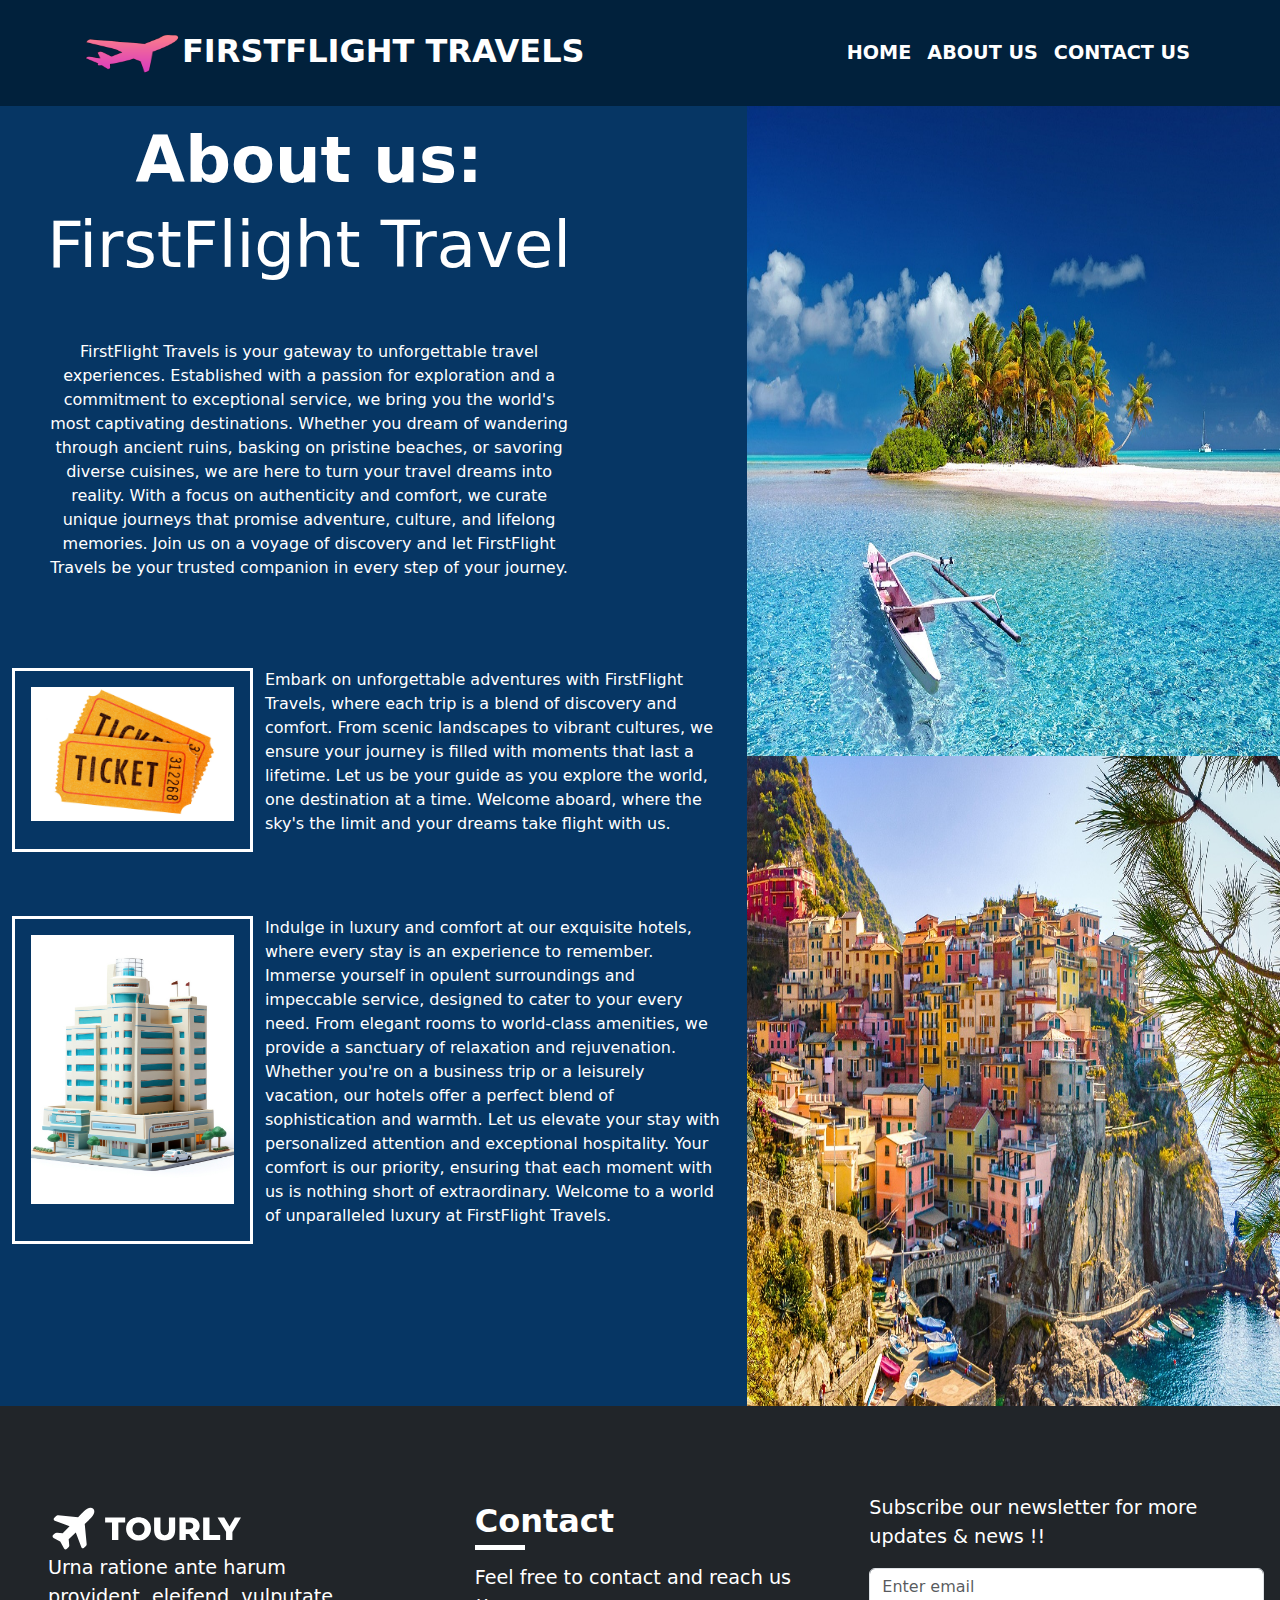
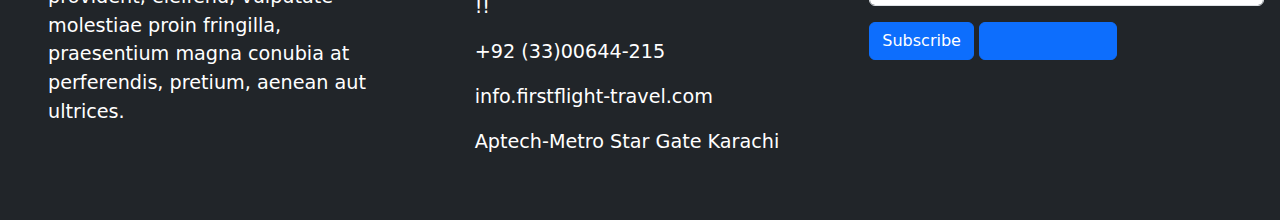
<file: about-contactus/aboutus.html>
<!doctype html>
<html lang="en">
  <head>
    <meta charset="utf-8">
    <meta name="viewport" content="width=device-width, initial-scale=1">
    <title>Bootstrap demo</title>
    <link href="https://cdn.jsdelivr.net/npm/bootstrap@5.3.3/dist/css/bootstrap.min.css" rel="stylesheet" integrity="sha384-QWTKZyjpPEjISv5WaRU9OFeRpok6YctnYmDr5pNlyT2bRjXh0JMhjY6hW+ALEwIH" crossorigin="anonymous">
    <link rel="stylesheet" href="ab&cu.css">
  </head>
  <body>
   
    <!-- Navbar -->
 <nav class="navbar navbar-expand-lg">
  <div class="container">
    <a class="navbar-brand " href="../indexpage/index.html"><img src="../assets/logo.png" alt="" class="img-fluid">FIRSTFLIGHT TRAVELS</a>
    <button class="navbar-toggler" type="button" data-bs-toggle="collapse" data-bs-target="#navbarNav" aria-controls="navbarNav" aria-expanded="false" aria-label="Toggle navigation">
      <span class="navbar-toggler-icon"></span>
    </button>
    <div class="collapse navbar-collapse" id="navbarNav">
      <ul class="navbar-nav ms-auto">
        <li class="nav-item">
          <a class="nav-link" href="../indexpage/index.html">Home</a>
        </li>
        <li class="nav-item">
          <a class="nav-link" href="../about-contactus/aboutus.html">About Us</a>
        </li>
        <li class="nav-item">
          <a class="nav-link" href="../about-contactus/contactus.html">Contact Us</a>
        </li>
      </ul>
    </div>
  </div>
</nav>
<!-- Navbar End -->

<div class="container-fluid g-0">
  <div class="row g-0">
    <div class="col-lg-7 col-sm-12 text1">
      <div class="row">
        <div class="col-10 text-center mt-3">
          <h1>About us:</h1>
          <h2>FirstFlight Travel</h2>
          <p class="p-5">FirstFlight Travels is your gateway to unforgettable travel experiences. Established with a passion for exploration and a commitment to exceptional service, we bring you the world's most captivating destinations. Whether you dream of wandering through ancient ruins, basking on pristine beaches, or savoring diverse cuisines, we are here to turn your travel dreams into reality. With a focus on authenticity and comfort, we curate unique journeys that promise adventure, culture, and lifelong memories. Join us on a voyage of discovery and let FirstFlight Travels be your trusted companion in every step of your journey.</p>
        </div>
      </div>
      <div class="row p-4">
        <div class="col-4 border border-3 border-white p-3">
          <img src="../assets/aboutusticket.jpg" alt="" class="img-fluid">
        </div>
        <div class="col-8">
          <p>Embark on unforgettable adventures with FirstFlight Travels, where each trip is a blend of discovery and comfort. From scenic landscapes to vibrant cultures, we ensure your journey is filled with moments that last a lifetime. Let us be your guide as you explore the world, one destination at a time. Welcome aboard, where the sky's the limit and your dreams take flight with us.</p>
        </div>
      </div>
      <div class="row p-4 mt-3">
        <div class="col-4 border border-3 border-white p-3">
          <img src="../assets/aboutusbuilding.jpg" alt="" class="img-fluid im">
        </div>
        <div class="col-8">
          <p>Indulge in luxury and comfort at our exquisite hotels, where every stay is an experience to remember. Immerse yourself in opulent surroundings and impeccable service, designed to cater to your every need. From elegant rooms to world-class amenities, we provide a sanctuary of relaxation and rejuvenation. Whether you're on a business trip or a leisurely vacation, our hotels offer a perfect blend of sophistication and warmth. Let us elevate your stay with personalized attention and exceptional hospitality. Your comfort is our priority, ensuring that each moment with us is nothing short of extraordinary. Welcome to a world of unparalleled luxury at FirstFlight Travels.</p>
        </div>
      </div>
    </div>
    <div class="col-lg-5 col-sm-12 im">
      <img src="../assets/aboutusback.jpg" alt="" class="img-fluid">
      <img src="../assets/aboutusback2.jpg" alt="" class="img-fluid">
    </div>
  </div>
</div>


     <!-- Footer -->
  <footer class="g-0 bg-dark text-white">
    <div class="container-fluid">
      <div class="row">
        <div class="col-lg-4 col-md-6 mt-5 p-5">
          <div class="image">
            <img src="../assets/logo.svg" alt="">
          </div>
          <p class="text-content">
            Urna ratione ante harum provident, eleifend, vulputate molestiae proin fringilla, praesentium magna conubia at perferendis, pretium, aenean aut ultrices.
          </p>
        </div>
        <div class="col-lg-4 col-md-6 mt-5 p-5">
          <h4 class="text">Contact</h4>
          <p class="text-content mt-4">Feel free to contact and reach us !!</p>
          <p class="text-content"><i class="fas fa-phone"></i>+92 (33)00644-215</p>
          <p class="text-content"><i class="fas fa-envelope"></i>info.firstflight-travel.com</p>
          <p class="text-content">Aptech-Metro Star Gate Karachi</p>
        </div>
        <div class="col-lg-4 col-md-6 p-3 mt-5">
          <p class="text-content mt-4">Subscribe our newsletter for more updates & news !!</p>
          <form id="subscribeForm">
            <div class="mb-3">
              <input type="email" class="form-control" id="exampleInputEmail1" aria-describedby="emailHelp" placeholder="Enter email">
            </div>
            <button type="submit" class="btn btn-primary" >Subscribe</button>
            <button class="btn btn-primary"><a href="..//booknow/booknow.html">Register Now!</a></button>
          </form>
        </div>
      </div>
    </div>
  </footer>
  <!-- Footer End -->

</body>
    <script src="https://cdn.jsdelivr.net/npm/bootstrap@5.3.3/dist/js/bootstrap.bundle.min.js" integrity="sha384-YvpcrYf0tY3lHB60NNkmXc5s9fDVZLESaAA55NDzOxhy9GkcIdslK1eN7N6jIeHz" crossorigin="anonymous"></script>
  
</html>
</file>
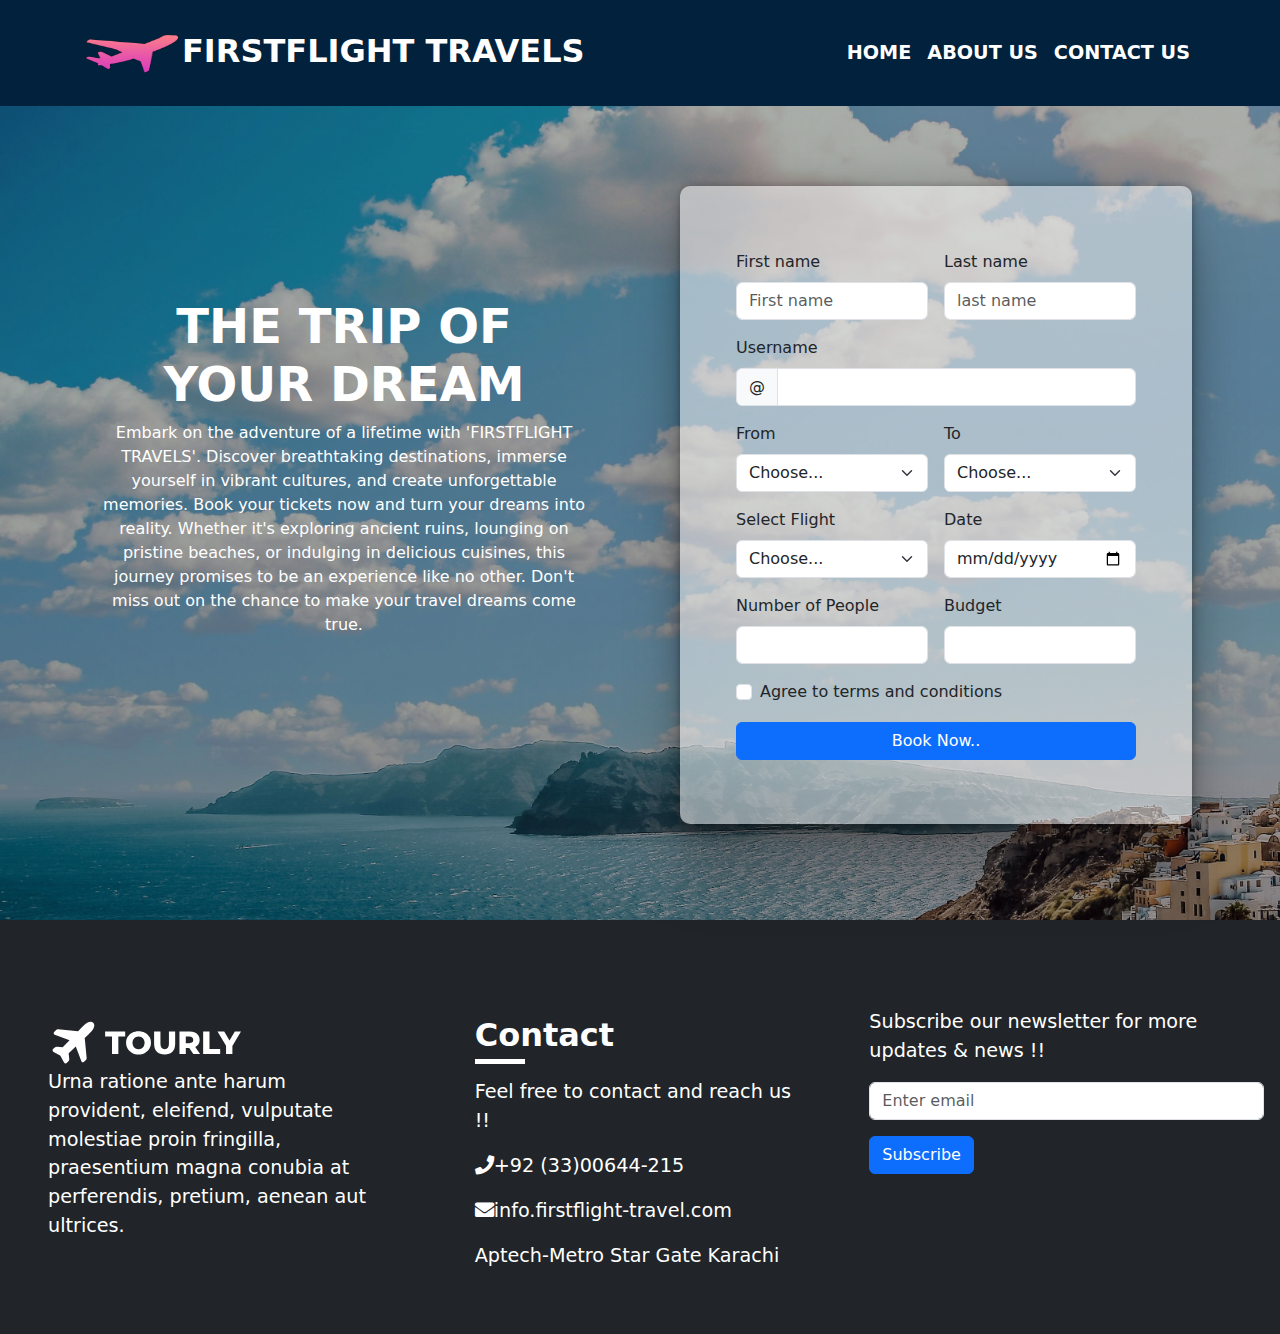
<file: booknow/booknow.html>
<!doctype html>
<html lang="en">
<head>
  <meta charset="utf-8">
  <meta name="viewport" content="width=device-width, initial-scale=1">
  <title>Bootstrap demo</title>
  <link href="https://cdn.jsdelivr.net/npm/bootstrap@5.3.3/dist/css/bootstrap.min.css" rel="stylesheet" integrity="sha384-QWTKZyjpPEjISv5WaRU9OFeRpok6YctnYmDr5pNlyT2bRjXh0JMhjY6hW+ALEwIH" crossorigin="anonymous">
  <link rel="stylesheet" href="https://cdn.jsdelivr.net/npm/swiper@11/swiper-bundle.min.css" />
  <link rel="stylesheet" href="https://cdnjs.cloudflare.com/ajax/libs/font-awesome/5.15.4/css/all.min.css">
  <link rel="stylesheet" href="booknow.css">
</head>
<body style=" background-image: linear-gradient(rgba(0, 0, 0, 0.3), rgba(0, 0, 0, 0.4)), url(..//assets/addtocart.jpg);
background-repeat: no-repeat;
background-size: cover;">

<nav class="navbar navbar-expand-lg">
  <div class="container">
    <a class="navbar-brand " href="../indexpage/index.html"><img src="../assets/logo.png" alt="" class="img-fluid">FIRSTFLIGHT TRAVELS</a>
    <button class="navbar-toggler" type="button" data-bs-toggle="collapse" data-bs-target="#navbarNav" aria-controls="navbarNav" aria-expanded="false" aria-label="Toggle navigation">
      <span class="navbar-toggler-icon"></span>
    </button>
    <div class="collapse navbar-collapse" id="navbarNav">
      <ul class="navbar-nav ms-auto">
        <li class="nav-item">
          <a class="nav-link" href="../indexpage/index.html">Home</a>
        </li>
        <li class="nav-item">
          <a class="nav-link" href="../about-contactus/aboutus.html">About Us</a>
        </li>
        <li class="nav-item">
          <a class="nav-link" href="../about-contactus/contactus.html">Contact Us</a>
        </li>
      </ul>
    </div>
  </div>
</nav>
<!-- Navbar End -->

  <!-- addtocart -->

  <div class="container-fluid">
    <div class="row p-5">
      <div class="col-lg-6 col-sm-12 p-5 mt-5">
        <h1 class=" mt-5 text-center">THE TRIP OF YOUR DREAM</h1>
        <p class=" text-center">Embark on the adventure of a lifetime with 'FIRSTFLIGHT TRAVELS'. Discover breathtaking destinations, immerse yourself in vibrant cultures, and create unforgettable memories. Book your tickets now and turn your dreams into reality. Whether it's exploring ancient ruins, lounging on pristine beaches, or indulging in delicious cuisines, this journey promises to be an experience like no other. Don't miss out on the chance to make your travel dreams come true.</p>
      </div>

      <div class="col-lg-6 col-sm-12 p-5">
        <form class="row g-3 needs-validation custom-form-bg p-5" id="flightForm" novalidate>
          <div class="col-lg-6 col-sm-12">
            <label for="validationCustom01" class="form-label">First name</label>
            <input type="text" class="form-control" id="validationCustom01" placeholder="First name" required>
          </div>
          <div class="col-lg-6 col-sm-12">
            <label for="validationCustom01" class="form-label">Last name</label>
            <input type="text" class="form-control" id="validationCustom01" placeholder="last name" required>
          </div>
          <div class="col-lg-12 col-sm-12">
            <label for="validationCustomUsername" class="form-label">Username</label>
            <div class="input-group has-validation">
              <span class="input-group-text" id="inputGroupPrepend">@</span>
              <input type="text" class="form-control" id="validationCustomUsername" aria-describedby="inputGroupPrepend" required>
              <div class="invalid-feedback">
                Please choose a username.
              </div>
            </div>
          </div>
          <div class="col-lg-6 col-sm-12">
            <label for="fromSelect" class="form-label">From</label>
            <select class="form-select" id="fromSelect" required>
              <option selected disabled value="">Choose...</option>
              <option value="Pakistan">Pakistan</option>
              <option value="United States">United States</option>
              <option value="Indonesia">Indonesia</option>
              <!-- Add more options as needed -->
            </select>
            <div class="invalid-feedback">
              Please select a valid state.
            </div>      
          </div>
          <div class="col-lg-6 col-sm-12">
            <label for="toSelect" class="form-label">To</label>
            <select class="form-select" id="toSelect" required>
              <option selected disabled value="">Choose...</option>
              <option value="Pakistan">Pakistan</option>
              <option value="United States">United States</option>
              <option value="Indonesia">Indonesia</option>
              <!-- Add more options as needed -->
            </select>
            <div class="invalid-feedback">
              Please select a valid state.
            </div>      
          </div>
          <div class="col-md-6">
            <label for="flightSelect" class="form-label">Select Flight</label>
            <select class="form-select" id="flightSelect" required>
              <option selected disabled value="">Choose...</option>
              <option value="PIA" data-price="300">PIA ($300)</option>
              <option value="Fly Emirates" data-price="500">Fly Emirates ($500)</option>
              <option value="Qatar Flights" data-price="400">Qatar Flights ($400)</option>
              <option value="Embraer E-Jet series (Indonesia)" data-price="250">Embraer E-Jet series (Indonesia) ($250)</option>
              <option value="Saudi Airline" data-price="350">Saudi Airline ($350)</option>
              <!-- Add more options as needed -->
            </select>
            <div class="invalid-feedback">
              Please select a valid state.
            </div>  
          </div>
          <div class="col-md-6">
            <label for="dateInput" class="form-label">Date</label>
            <input type="date" class="form-control" id="dateInput" required>
            <div class="valid-feedback">
              Looks good!
            </div>
          </div>
          <div class="col-md-6">
            <label for="peopleInput" class="form-label">Number of People</label>
            <input type="number" class="form-control" id="peopleInput" min="1" required>
            <div class="invalid-feedback">
              Please enter a valid number of people.
            </div>
          </div>
          <div class="col-md-6">
            <label for="budgetInput" class="form-label">Budget</label>
            <input type="number" class="form-control" id="budgetInput" min="0" required>
            <div class="invalid-feedback">
              Please enter a valid budget.
            </div>
          </div>
          <div class="col-12">
            <div class="form-check">
              <input class="form-check-input" type="checkbox" value="" id="invalidCheck" required>
              <label class="form-check-label" for="invalidCheck">
                Agree to terms and conditions
              </label>
              <div class="invalid-feedback">
                You must agree before submitting.
              </div>
            </div>
          </div>
          <div class="col-12 d-grid">
            <button class="btn btn-primary" id="bookNowBtn" type="button">Book Now..</button>
          </div>
          <div id="validationMessage" class="col-12 mt-3"></div>
        </form>
      </div>
      
    </div>
  </div>
  <!-- addtocart -->

  <!-- Footer -->
  <footer class="g-0 bg-dark text-white">
    <div class="container-fluid">
      <div class="row">
        <div class="col-lg-4 col-md-6 mt-5 p-5">
          <div class="image">
            <img src="../assets/logo.svg" alt="">
          </div>
          <p class="text-content">
            Urna ratione ante harum provident, eleifend, vulputate molestiae proin fringilla, praesentium magna conubia at perferendis, pretium, aenean aut ultrices.
          </p>
        </div>
        <div class="col-lg-4 col-md-6 mt-5 p-5">
          <h4 class="text">Contact</h4>
          <p class="text-content mt-4">Feel free to contact and reach us !!</p>
          <p class="text-content"><i class="fas fa-phone"></i>+92 (33)00644-215</p>
          <p class="text-content"><i class="fas fa-envelope"></i>info.firstflight-travel.com</p>
          <p class="text-content">Aptech-Metro Star Gate Karachi</p>
        </div>
        <div class="col-lg-4 col-md-6 p-3 mt-5">
          <p class="text-content mt-4">Subscribe our newsletter for more updates & news !!</p>
          <form id="subscribeForm">
            <div class="mb-3">
              <input type="email" class="form-control" id="exampleInputEmail1" aria-describedby="emailHelp" placeholder="Enter email">
            </div>
            <button type="submit" class="btn btn-primary">Subscribe</button>
          </form>
        </div>
      </div>
    </div>
  </footer>
  <!-- Footer End -->

  <!-- Bootstrap JS Bundle with Popper -->
  <script src="https://cdn.jsdelivr.net/npm/bootstrap@5.3.3/dist/js/bootstrap.bundle.min.js" integrity="sha384-YvpcrYf0tY3lHB60NNkmXc5s9fDVZLESaAA55NDzOxhy9GkcIdslK1eN7N6jIeHz" crossorigin="anonymous"></script>
  <!-- Swiper JS -->
  <script src="https://cdn.jsdelivr.net/npm/swiper@11/swiper-bundle.min.js"></script>
  <!-- Custom Script -->
  <script src="../indexpage/main.js"></script>
</body>
</html>
</file>
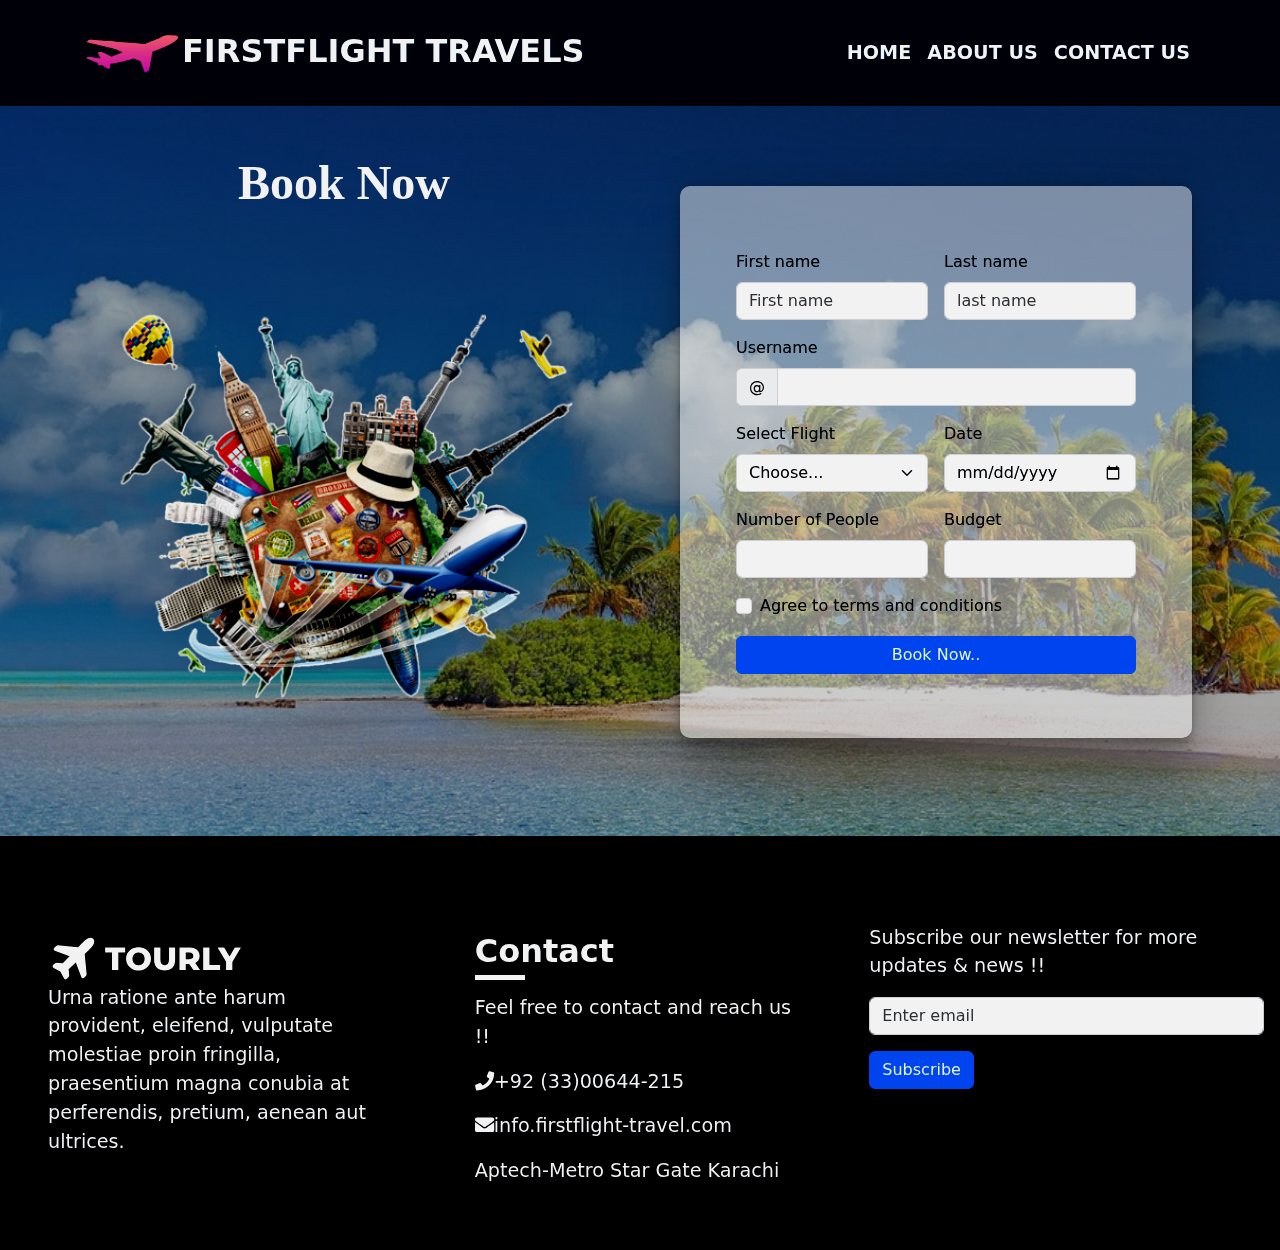
<file: booknow/booknow2.html>
<!doctype html>
<html lang="en">
<head>
  <meta charset="utf-8">
  <meta name="viewport" content="width=device-width, initial-scale=1">
  <title>Bootstrap demo</title>
  <link href="https://cdn.jsdelivr.net/npm/bootstrap@5.3.3/dist/css/bootstrap.min.css" rel="stylesheet" integrity="sha384-QWTKZyjpPEjISv5WaRU9OFeRpok6YctnYmDr5pNlyT2bRjXh0JMhjY6hW+ALEwIH" crossorigin="anonymous">
  <link rel="stylesheet" href="https://cdn.jsdelivr.net/npm/swiper@11/swiper-bundle.min.css" />
  <link rel="stylesheet" href="https://cdnjs.cloudflare.com/ajax/libs/font-awesome/5.15.4/css/all.min.css">
  <link rel="stylesheet" href="booknow.css">
</head>
<body style=" background-image: linear-gradient(rgba(0, 0, 0, 0.3), rgba(0, 0, 0, 0.4)), url(../assets/aboutusback.jpg);
background-repeat: no-repeat;
filter: brightness(80%) contrast(150%);
background-size: cover;">

 <!-- Navbar -->
 <nav class="navbar navbar-expand-lg">
  <div class="container">
    <a class="navbar-brand " href="../indexpage/index.html"><img src="../assets/logo.png" alt="" class="img-fluid">FIRSTFLIGHT TRAVELS</a>
    <button class="navbar-toggler" type="button" data-bs-toggle="collapse" data-bs-target="#navbarNav" aria-controls="navbarNav" aria-expanded="false" aria-label="Toggle navigation">
      <span class="navbar-toggler-icon"></span>
    </button>
    <div class="collapse navbar-collapse" id="navbarNav">
      <ul class="navbar-nav ms-auto">
        <li class="nav-item">
          <a class="nav-link" href="../indexpage/index.html">Home</a>
        </li>
      <li class="nav-item">
          <a class="nav-link" href="../about-contactus/aboutus.html">About Us</a>
        </li>
        <li class="nav-item">
          <a class="nav-link" href="../about-contactus/contactus.html">Contact Us</a>
        </li>
      </ul>
    </div>
  </div>
</nav>
<!-- Navbar End -->


  <!-- addtocart -->

  <div class="container-fluid">
    <div class="row p-5">
      <div class="col-lg-6 col-sm-12  ">
        <h1 class="text-center" style="font-family: Georgia, 'Times New Roman', Times, serif;">Book Now</h1>
       <img src="..//assets/pngegg (2).png" alt="" class="img-fluid">
     
      </div>

      <div class="col-lg-6 col-sm-12 p-5">
        <form class="row g-3 needs-validation custom-form-bg p-5" id="flightForm" novalidate>
          <div class="col-lg-6 col-sm-12">
            <label for="validationCustom01" class="form-label">First name</label>
            <input type="text" class="form-control" id="validationCustom01" placeholder="First name" required>
          </div>
          <div class="col-lg-6 col-sm-12">
            <label for="validationCustom01" class="form-label">Last name</label>
            <input type="text" class="form-control" id="validationCustom01" placeholder="last name" required>
          </div>
          <div class="col-lg-12 col-sm-12">
            <label for="validationCustomUsername" class="form-label">Username</label>
            <div class="input-group has-validation">
              <span class="input-group-text" id="inputGroupPrepend">@</span>
              <input type="text" class="form-control" id="validationCustomUsername" aria-describedby="inputGroupPrepend" required>
              <div class="invalid-feedback">
                Please choose a username.
              </div>
            </div>
          </div>
         
          <div class="col-md-6">
            <label for="flightSelect" class="form-label">Select Flight</label>
            <select class="form-select" id="flightSelect" required>
              <option selected disabled value="">Choose...</option>
              <option value="PIA" data-price="300">PIA ($300)</option>
              <option value="Fly Emirates" data-price="500">Fly Emirates ($500)</option>
              <option value="Qatar Flights" data-price="400">Qatar Flights ($400)</option>
              <option value="Embraer E-Jet series (Indonesia)" data-price="250">Embraer E-Jet series (Indonesia) ($250)</option>
              <option value="Saudi Airline" data-price="350">Saudi Airline ($350)</option>
              <!-- Add more options as needed -->
            </select>
            <div class="invalid-feedback">
              Please select a valid state.
            </div>  
          </div>
          <div class="col-md-6">
            <label for="dateInput" class="form-label">Date</label>
            <input type="date" class="form-control" id="dateInput" required>
            <div class="valid-feedback">
              Looks good!
            </div>
          </div>
          <div class="col-md-6">
            <label for="peopleInput" class="form-label">Number of People</label>
            <input type="number" class="form-control" id="peopleInput" min="1" required>
            <div class="invalid-feedback">
              Please enter a valid number of people.
            </div>
          </div>
          <div class="col-md-6">
            <label for="budgetInput" class="form-label">Budget</label>
            <input type="number" class="form-control" id="budgetInput" min="0" required>
            <div class="invalid-feedback">
              Please enter a valid budget.
            </div>
          </div>
          <div class="col-12">
            <div class="form-check">
              <input class="form-check-input" type="checkbox" value="" id="invalidCheck" required>
              <label class="form-check-label" for="invalidCheck">
                Agree to terms and conditions
              </label>
              <div class="invalid-feedback">
                You must agree before submitting.
              </div>
            </div>
          </div>
          <div class="col-12 d-grid">
            <button class="btn btn-primary" id="bookNowBtn" type="button">Book Now..</button>
          </div>
          <div id="validationMessage" class="col-12 mt-3"></div>
        </form>
      </div>
      
    </div>
  </div>
  <!-- addtocart -->

  <!-- Footer -->
  <footer class="g-0 bg-dark text-white">
    <div class="container-fluid">
      <div class="row">
        <div class="col-lg-4 col-md-6 mt-5 p-5">
          <div class="image">
            <img src="../assets/logo.svg" alt="">
          </div>
          <p class="text-content">
            Urna ratione ante harum provident, eleifend, vulputate molestiae proin fringilla, praesentium magna conubia at perferendis, pretium, aenean aut ultrices.
          </p>
        </div>
        <div class="col-lg-4 col-md-6 mt-5 p-5">
          <h4 class="text">Contact</h4>
          <p class="text-content mt-4">Feel free to contact and reach us !!</p>
          <p class="text-content"><i class="fas fa-phone"></i>+92 (33)00644-215</p>
          <p class="text-content"><i class="fas fa-envelope"></i>info.firstflight-travel.com</p>
          <p class="text-content">Aptech-Metro Star Gate Karachi</p>
        </div>
        <div class="col-lg-4 col-md-6 p-3 mt-5">
          <p class="text-content mt-4">Subscribe our newsletter for more updates & news !!</p>
          <form id="subscribeForm">
            <div class="mb-3">
              <input type="email" class="form-control" id="exampleInputEmail1" aria-describedby="emailHelp" placeholder="Enter email">
            </div>
            <button type="submit" class="btn btn-primary">Subscribe</button>
          </form>
        </div>
      </div>
    </div>
  </footer>
  <!-- Footer End -->

  <!-- Bootstrap JS Bundle with Popper -->
  <script src="https://cdn.jsdelivr.net/npm/bootstrap@5.3.3/dist/js/bootstrap.bundle.min.js" integrity="sha384-YvpcrYf0tY3lHB60NNkmXc5s9fDVZLESaAA55NDzOxhy9GkcIdslK1eN7N6jIeHz" crossorigin="anonymous"></script>
  <!-- Swiper JS -->
  <script src="https://cdn.jsdelivr.net/npm/swiper@11/swiper-bundle.min.js"></script>
  <!-- Custom Script -->
  <script src="../indexpage/main.js"></script>
</body>
</html>
</file>
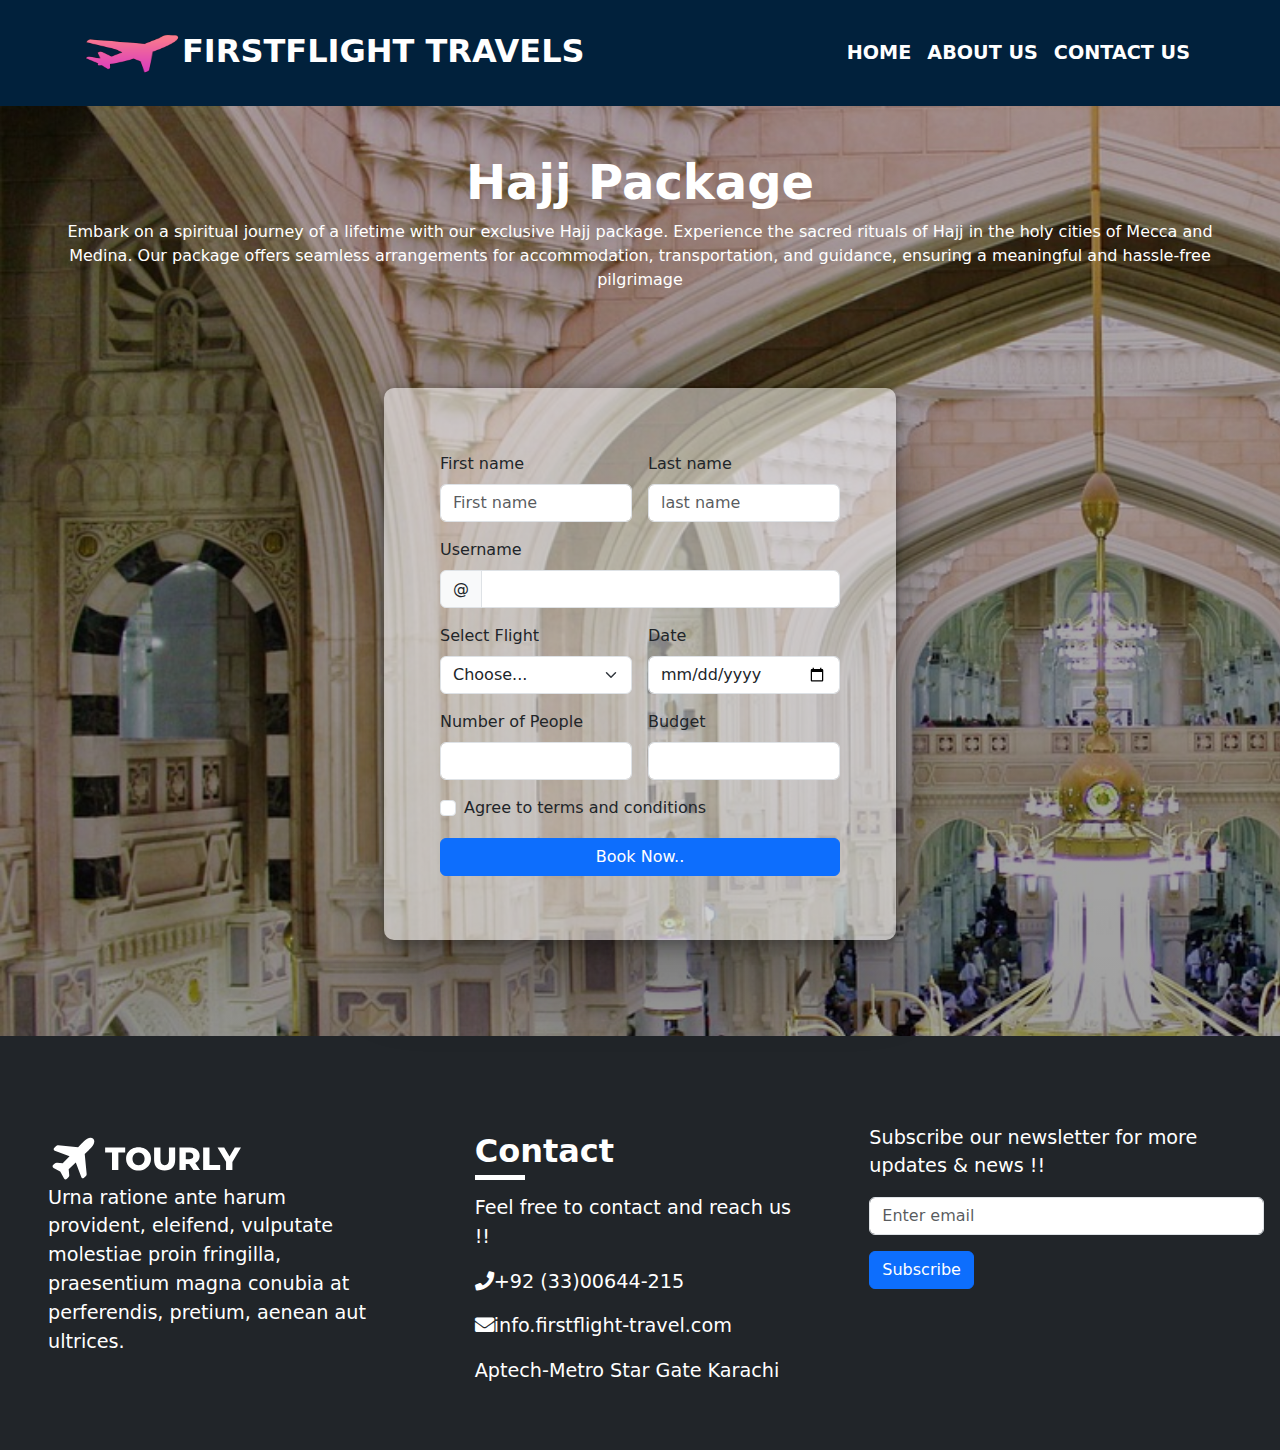
<file: booknow/booknow3.html>
<!doctype html>
<html lang="en">
<head>
  <meta charset="utf-8">
  <meta name="viewport" content="width=device-width, initial-scale=1">
  <title>Bootstrap demo</title>
  <link href="https://cdn.jsdelivr.net/npm/bootstrap@5.3.3/dist/css/bootstrap.min.css" rel="stylesheet" integrity="sha384-QWTKZyjpPEjISv5WaRU9OFeRpok6YctnYmDr5pNlyT2bRjXh0JMhjY6hW+ALEwIH" crossorigin="anonymous">
  <link rel="stylesheet" href="https://cdn.jsdelivr.net/npm/swiper@11/swiper-bundle.min.css" />
  <link rel="stylesheet" href="https://cdnjs.cloudflare.com/ajax/libs/font-awesome/5.15.4/css/all.min.css">
  <link rel="stylesheet" href="booknow.css">
</head>
<body style=" background-image: linear-gradient(rgba(0, 0, 0, 0.3), rgba(0, 0, 0, 0.4)), url(../assets/bgpackagebk.jpg);
background-repeat: no-repeat;
background-size: cover">

<nav class="navbar navbar-expand-lg">
  <div class="container">
    <a class="navbar-brand " href="../indexpage/index.html"><img src="../assets/logo.png" alt="" class="img-fluid">FIRSTFLIGHT TRAVELS</a>
    <button class="navbar-toggler" type="button" data-bs-toggle="collapse" data-bs-target="#navbarNav" aria-controls="navbarNav" aria-expanded="false" aria-label="Toggle navigation">
      <span class="navbar-toggler-icon"></span>
    </button>
    <div class="collapse navbar-collapse" id="navbarNav">
      <ul class="navbar-nav ms-auto">
        <li class="nav-item">
          <a class="nav-link" href="../indexpage/index.html">Home</a>
        </li>
        <li class="nav-item">
          <a class="nav-link" href="../about-contactus/aboutus.html">About Us</a>
        </li>
        <li class="nav-item">
          <a class="nav-link" href="../about-contactus/contactus.html">Contact Us</a>
        </li>
      </ul>
    </div>
  </div>
</nav>
<!-- Navbar End -->


  <!-- addtocart -->

  <div class="container-fluid">
    <div class="row">
      <div class="col-12 text-center px-5 mt-5">
        <h1>Hajj Package</h1>
        <p>Embark on a spiritual journey of a lifetime with our exclusive Hajj package. Experience the sacred rituals of Hajj in the holy cities of Mecca and Medina. Our package offers seamless arrangements for accommodation, transportation, and guidance, ensuring a meaningful and hassle-free pilgrimage</p>
      </div>
    </div>
  </div>

  <div class="container-fluid">
    <div class="row p-5 justify-content-center">
        <div class="col-lg-6 col-sm-12 p-5">
            <form class="row g-3 needs-validation custom-form-bg p-5" id="flightForm" novalidate>
                <div class="col-lg-6 col-sm-12">
                    <label for="validationCustom01" class="form-label">First name</label>
                    <input type="text" class="form-control" id="validationCustom01" placeholder="First name" required>
                </div>
                <div class="col-lg-6 col-sm-12">
                    <label for="validationCustom01" class="form-label">Last name</label>
                    <input type="text" class="form-control" id="validationCustom01" placeholder="last name" required>
                </div>
                <div class="col-lg-12 col-sm-12">
                    <label for="validationCustomUsername" class="form-label">Username</label>
                    <div class="input-group has-validation">
                        <span class="input-group-text" id="inputGroupPrepend">@</span>
                        <input type="text" class="form-control" id="validationCustomUsername" aria-describedby="inputGroupPrepend" required>
                        <div class="invalid-feedback">
                            Please choose a username.
                        </div>
                    </div>
                </div>

                <div class="col-md-6">
                    <label for="flightSelect" class="form-label">Select Flight</label>
                    <select class="form-select" id="flightSelect" required>
                        <option selected disabled value="">Choose...</option>
                        <option value="PIA" data-price="300">PIA ($600)</option>
                        <option value="Fly Emirates" data-price="500">Fly Emirates ($1000)</option>
                        <option value="Qatar Flights" data-price="400">Qatar Flights ($800)</option
                        <option value="Saudi Airline" data-price="350">Saudi Airline ($600)</option>
                        <!-- Add more options as needed -->
                    </select>
                    <div class="invalid-feedback">
                        Please select a valid state.
                    </div>
                </div>
                <div class="col-md-6">
                    <label for="dateInput" class="form-label">Date</label>
                    <input type="date" class="form-control" id="dateInput" required>
                    <div class="valid-feedback">
                        Looks good!
                    </div>
                </div>
                <div class="col-md-6">
                    <label for="peopleInput" class="form-label">Number of People</label>
                    <input type="number" class="form-control" id="peopleInput" min="1" required>
                    <div class="invalid-feedback">
                        Please enter a valid number of people.
                    </div>
                </div>
                <div class="col-md-6">
                    <label for="budgetInput" class="form-label">Budget</label>
                    <input type="number" class="form-control" id="budgetInput" min="0" required>
                    <div class="invalid-feedback">
                        Please enter a valid budget.
                    </div>
                </div>
                <div class="col-12">
                    <div class="form-check">
                        <input class="form-check-input" type="checkbox" value="" id="invalidCheck" required>
                        <label class="form-check-label" for="invalidCheck">
                            Agree to terms and conditions
                        </label>
                        <div class="invalid-feedback">
                            You must agree before submitting.
                        </div>
                    </div>
                </div>
                <div class="col-12 d-grid">
                    <button class="btn btn-primary" id="bookNowBtn" type="button">Book Now..</button>
                </div>
                <div id="validationMessage" class="col-12 mt-3"></div>
            </form>
        </div>
    </div>
</div>

  <!-- addtocart -->

  <!-- Footer -->
  <footer class="g-0 bg-dark text-white">
    <div class="container-fluid">
      <div class="row">
        <div class="col-lg-4 col-md-6 mt-5 p-5">
          <div class="image">
            <img src="../assets/logo.svg" alt="">
          </div>
          <p class="text-content">
            Urna ratione ante harum provident, eleifend, vulputate molestiae proin fringilla, praesentium magna conubia at perferendis, pretium, aenean aut ultrices.
          </p>
        </div>
        <div class="col-lg-4 col-md-6 mt-5 p-5">
          <h4 class="text">Contact</h4>
          <p class="text-content mt-4">Feel free to contact and reach us !!</p>
          <p class="text-content"><i class="fas fa-phone"></i>+92 (33)00644-215</p>
          <p class="text-content"><i class="fas fa-envelope"></i>info.firstflight-travel.com</p>
          <p class="text-content">Aptech-Metro Star Gate Karachi</p>
        </div>
        <div class="col-lg-4 col-md-6 p-3 mt-5">
          <p class="text-content mt-4">Subscribe our newsletter for more updates & news !!</p>
          <form id="subscribeForm">
            <div class="mb-3">
              <input type="email" class="form-control" id="exampleInputEmail1" aria-describedby="emailHelp" placeholder="Enter email">
            </div>
            <button type="submit" class="btn btn-primary">Subscribe</button>
          </form>
        </div>
      </div>
    </div>
  </footer>
  <!-- Footer End -->

  <!-- Bootstrap JS Bundle with Popper -->
  <script src="https://cdn.jsdelivr.net/npm/bootstrap@5.3.3/dist/js/bootstrap.bundle.min.js" integrity="sha384-YvpcrYf0tY3lHB60NNkmXc5s9fDVZLESaAA55NDzOxhy9GkcIdslK1eN7N6jIeHz" crossorigin="anonymous"></script>
  <!-- Swiper JS -->
  <script src="https://cdn.jsdelivr.net/npm/swiper@11/swiper-bundle.min.js"></script>
  <!-- Custom Script -->
  <script src="../indexpage/main.js"></script>
</body>
</html>
</file>
<file: about-contactus/ab&cu.css>
:root{
    --main-color-: hsl(214, 56%, 58%);
    --secondary-color-:hsl(214, 57%, 51%);
    --side-color-: hsl(197, 100%, 36%);
    --dark-color:hsl(208, 97%, 12%);
    --text-color-:hsl(0,0%,100%);
    --footer-color-:hsl(206, 34%, 20%);
}

body{
overflow-x: hidden;
}

.navbar {
    background: var(--dark-color);
  }

  .navbar .navbar-brand {
    font-size: 2rem;
    font-weight: 600;
    color: var(--text-color-);
  }

  .navbar .navbar-brand img {
    width: 100px;
    height: 80px;
  }

  .nav-link {
    color: var(--text-color-);
    font-weight: 650;
    font-size: 1.2rem;
    text-transform: uppercase;
  }

  .nav-link:hover {
    color: var(--secondary-color-);
  }

  footer{
    background: var(--footer-color-);
  }
  
  .text {
    color: #fff;
    font-size: 2rem;
    font-weight: 600;
    position: relative;
  }
  
  .text::after{
  content: "";
  position: absolute;
  bottom: -10px;
  left: 0;
  width: 50px;
  height: 5px;
  background: var(--text-color-);
  }
  
  .text-content{
    color: #fff;
    font-size: 1.2rem;
    font-weight: 100;
  }

  .text1{
    background: #063664;
  }

  .text1 h1{
font-size: 4rem;
font-weight: 700;
color: var(--text-color-);
  }

  .text1 h2{
 font-size: 4rem;
  font-weight: 400;
 color: var(--text-color-);
      }
.text1 p{
 font-size: 1rem;
 font-weight: 500;
 color: var(--text-color-);
   }    

   .im img{
height: 650px;
   }

   /* contact */

.cotimg img{
  height: 70vh;
  width: 100%;
  position: relative;
  filter: brightness(70%) contrast(130%);
}

.cotimg {
  position: relative;
  overflow: hidden;
}

.overlay h1{
  position: absolute;
  top: 60%;
  left: 50%;
  transform: translate(-50%, -50%);
  text-align: center;
  width: 100%;
  color: white;
  font-size: 4rem;
  font-weight: 700;
}

.overlay h2{
  position: absolute;
  top: 30%;
  left: 50%;
  transform: translate(-50%, -50%);
  text-align: center;
  width: 100%;
  color: white;
  font-size: 5rem;
  font-weight: 400;
}

.cont h4{
  color: var(--dark-color);
  font-size: 2rem;
  font-weight: 600;
}

.cont p{
  color: var(--footer-color-);
  font-size: 1rem;
  font-weight: 500;
}

.custom-border {
  border: 3px solid var(--side-color-);
}

#label{
  color: var(--dark-color);
  font-size: larger;
  font-weight: 600;
}

.fot{
  background: var(--footer-color-);
}

.fot p{
  color: var(--text-color-);
  font-size: 20px;
  font-weight: 500;
}
.fot a {
  color: var(--text-color-); 
  text-decoration: none;
  font-size: 16px;
  padding: 5px 10px;
  transition: color 0.3s ease;
}

.fot a:hover {
  color: var(--secondary-color-); 
}

.social-icons a {
  color: var(--dark-color);
  font-size: 24px;
  margin: 0 10px;
  transition: color 0.3s ease;
  border-radius: 50%; 
  display: inline-flex; 
  align-items: center;
  justify-content: center; 
  width: 40px; 
  height: 40px; 
  background-color: #f0f0f0; 
  text-decoration: none;
}

.social-icons a:hover {
  color: var(--secondary-color-); 
}
</file>
<file: booknow/booknow.css>
:root{
    --main-color-: hsl(214, 56%, 58%);
    --secondary-color-:hsl(214, 57%, 51%);
    --side-color-: hsl(197, 100%, 36%);
    --dark-color:hsl(208, 97%, 12%);
    --text-color-:hsl(0,0%,100%);
    --footer-color-:hsl(206, 34%, 20%);
}

body {
 background: black;
}


/* navbar */

.navbar {
    background: var(--dark-color);
  }

  .navbar .navbar-brand {
    font-size: 2rem;
    font-weight: 600;
    color: var(--text-color-);
  }

  .navbar .navbar-brand img {
    width: 100px;
    height: 80px;
  }

  .nav-link {
    color: var(--text-color-);
    font-weight: 650;
    font-size: 1.2rem;
    text-transform: uppercase;
  }

  .nav-link:hover {
    color: var(--secondary-color-);
  }

  /* navbar */

  footer{
    background: var(--footer-color-);
  }
  
  .text {
    color: #fff;
    font-size: 2rem;
    font-weight: 600;
    position: relative;
  }
  
  .text::after{
  content: "";
  position: absolute;
  bottom: -10px;
  left: 0;
  width: 50px;
  height: 5px;
  background: var(--text-color-);
  }
  
  .text-content{
    color: #fff;
    font-size: 1.2rem;
    font-weight: 100;
  }

   /* navbar */

   /* adddtocart */

   h1{
color: var(--text-color-);
font-size: 3rem;
font-weight: 700;
   }

 p{
    color: var(--text-color-);
    font-size: 1rem;
    font-weight: 500;
       }

.custom-form-bg{
  background-color: rgba(255, 255, 255, 0.5);
  border-radius: 10px;
  box-shadow: rgba(0, 0, 0, 0.25) 0px 54px 55px, rgba(0, 0, 0, 0.12) 0px -12px 30px, rgba(0, 0, 0, 0.12) 0px 4px 6px, rgba(0, 0, 0, 0.17) 0px 12px 13px, rgba(0, 0, 0, 0.09) 0px -3px 5px;
}

/* adddtocart */

.navbar-toggler-icon{
  color: var(--text-color-);
}
</file>
